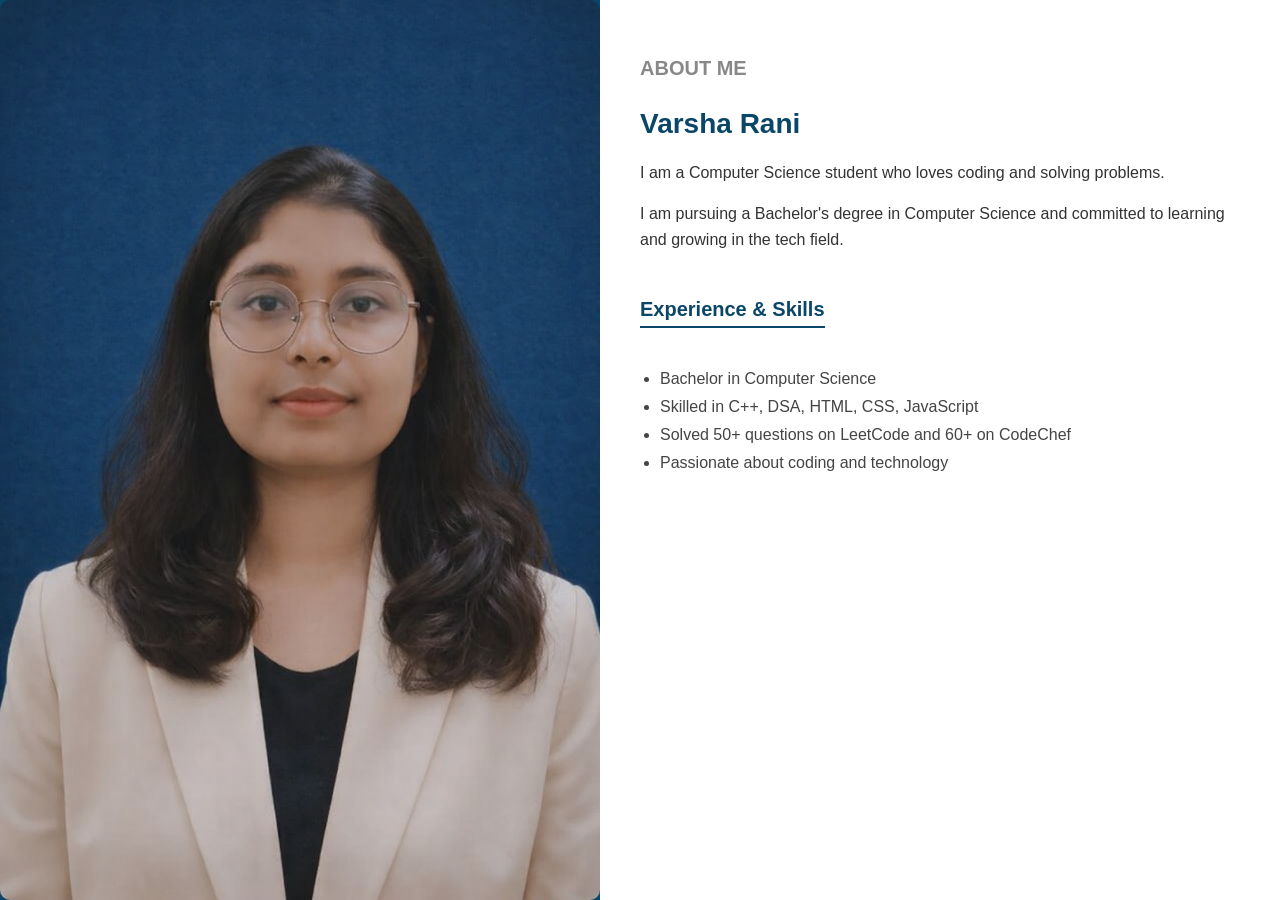
<file: about.html>
<!DOCTYPE html>
<html lang="en">
<head>
    <meta charset="UTF-8">
    <meta name="viewport" content="width=device-width, initial-scale=1.0">
    <title>About Me</title>
    <link rel="stylesheet" href="about.css">
</head>
<body>
    <div class="container">
  <div class="left_container">
    
    <img src="cream_blazer_formal.png" alt="Varsha Rani" class="profile-pic">
  </div>
  <div class="right_container">
    <h2>ABOUT ME</h2>
    <h3>Varsha Rani</h3>
    <p>I am a Computer Science student who loves coding and solving problems.</p>
    <p>I am pursuing a Bachelor's degree in Computer Science and committed to learning and growing in the tech field.</p>

    <h4>Experience & Skills</h4>
    <ul>
      <li>Bachelor in Computer Science</li>
      <li>Skilled in C++, DSA, HTML, CSS, JavaScript</li>
      <li>Solved 50+ questions on LeetCode and 60+ on CodeChef</li>
      <li>Passionate about coding and technology</li>
    </ul>
  </div>
</div>
</body>
</html>
</file>
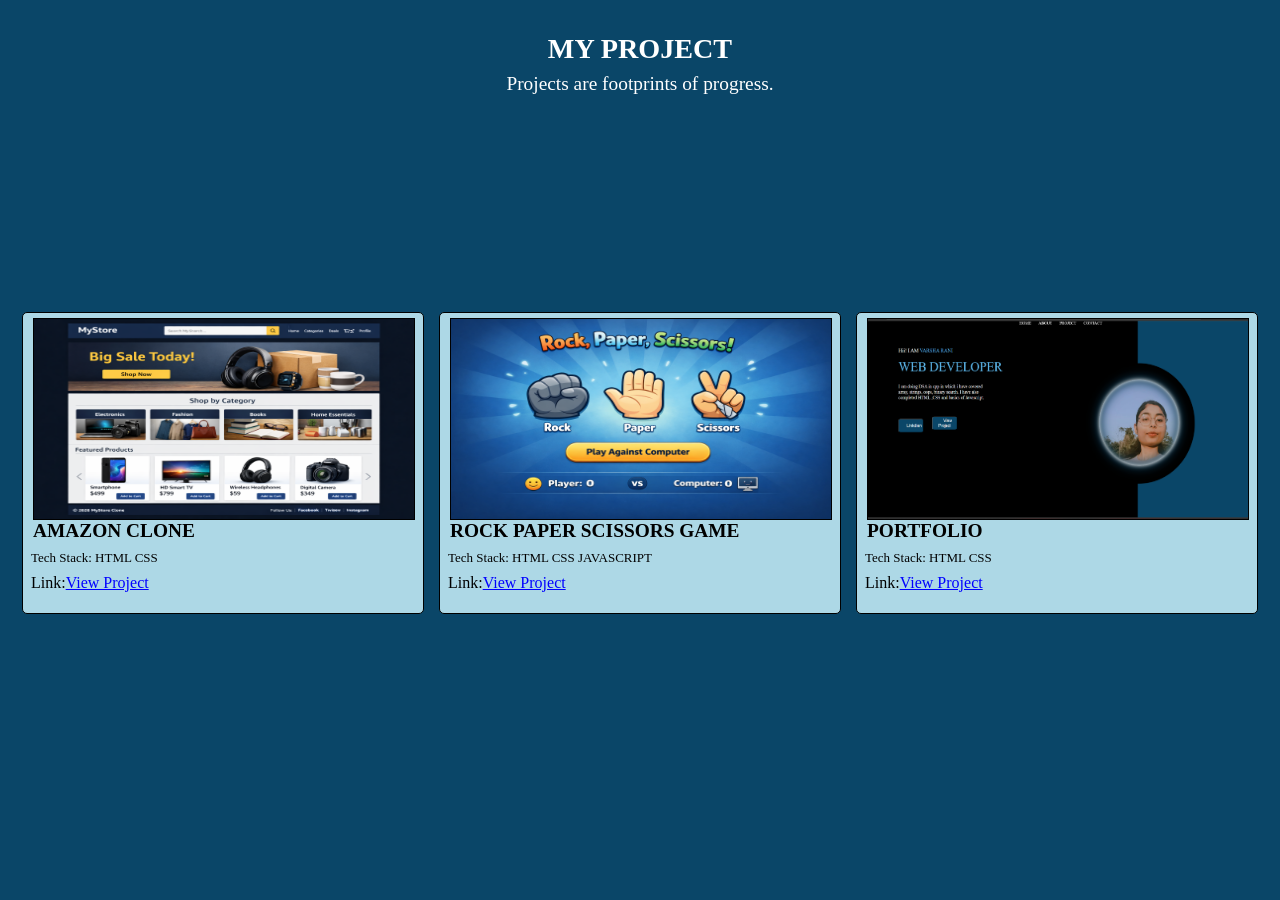
<file: project_sec.html>
<!DOCTYPE html>
<html lang="en">
<head>
    <meta charset="UTF-8">
    <meta name="viewport" content="width=device-width, initial-scale=1.0">
    <title>Document</title>
    <link rel="stylesheet" href="project_sec.css">
</head>
<body>
    <h2>MY PROJECT</h2>
    <p>Projects are footprints of progress.</p>
    <div class="container">
        <div class="box">
           <div class="inside"><img src="Amazon clone front p.png" height="200px" width="380px"></div>
           <h3>AMAZON CLONE</h3>
           <p id="tech">Tech Stack: HTML CSS</p>
           <p id="link">Link:<a href="https://vr1879124-pixel.github.io/Amazon_Clone/">View Project</a></p>
        </div>
        <div class="box">
           <div class="inside"><img src="Rock Paper Scissors .png" height="200px" width="380px"></div>
            <h3>ROCK PAPER SCISSORS GAME</h3>
             <p id="tech">Tech Stack: HTML CSS JAVASCRIPT</p>
             <p id="link">Link:<a href="https://vr1879124-pixel.github.io/Rock-Paper-scissors-Game/">View Project</a></p>
        </div>
        <div class="box">
            <div class="inside"><img src="Screenshot (106).png" height="200px" width="380px"></div>
            <h3>PORTFOLIO</h3>
             <p id="tech">Tech Stack: HTML CSS</p>
             <p id="link">Link:<a href="https://vr1879124-pixel.github.io/Portfolio/">View Project</a></p>
        </div>

    </div>
</body>
</html>
</file>
<file: about.css>
body {
  margin: 0;
  font-family: 'Segoe UI', sans-serif;
}

.container {
  display: flex;
  height: 100vh;
}

.left_container {
  flex: 1;
  background-color: #0a4668;
  display: flex;
  align-items: center;
  justify-content: center;
}

.profile-pic {
    height: 100%;
  width: 100%;
 object-fit: cover;
  border-radius: 10px;
}

.right_container {
  flex: 1;
  background-color: #ffffff;
  padding: 40px;
  box-sizing: border-box;
}

h2 {
  color: #888;
  font-size: 20px;
  margin-bottom: 10px;
}

h3 {
  color: #0a4668;
  font-size: 28px;
  margin-bottom: 20px;
}

p {
  font-size: 16px;
  color: #333;
  line-height: 1.6;
}

h4 {
  margin-top: 30px;
  font-size: 20px;
  color: #0a4668;
  border-bottom: 2px solid #0a4668;
  display: inline-block;
  padding-bottom: 5px;
}

ul {
  margin-top: 15px;
  padding-left: 20px;
}

ul li {
  font-size: 16px;
  color: #444;
  margin-bottom: 10px;
}
</file>
<file: project_sec.css>
*{
    padding: 0;
    margin: 0;
    font-size: 1.1rem;
    background-color: #0a4668;
}
.container{
    display: flex;
    justify-content: center;
    align-items: center;
    height: 80vh;
    gap: 15px;
}
.box{
   height: 300px;
   width: 400px;
   border: 1px solid black;
  background-color: lightblue;
  border-radius: 5px;
}
h2,p{
    text-align: center;
    color: white;
    margin: 8px;

}
h2{
    font-size: 1.6rem;
    padding-top:25px ;
}
.inside{
    height: 200px;
    width: 380px;
    border: 1px solid black;
   margin-top: 5px;
    margin-left: 10px;
     margin-right: 10px;
      background-color: aqua;

}
img{
    background-size: cover;
}
h3{
    margin-left: 10px;
    background-color: lightblue;
}
#tech{
    text-align: left;
     background-color: lightblue;
     color: black;
     font-size: small;
}
#link{
    background-color: lightblue;
    font-size: medium;
    color: black;
    text-align: left;
}
a{
    background-color: lightblue;
    color: blue;
    font-size: medium;
}
</file>
